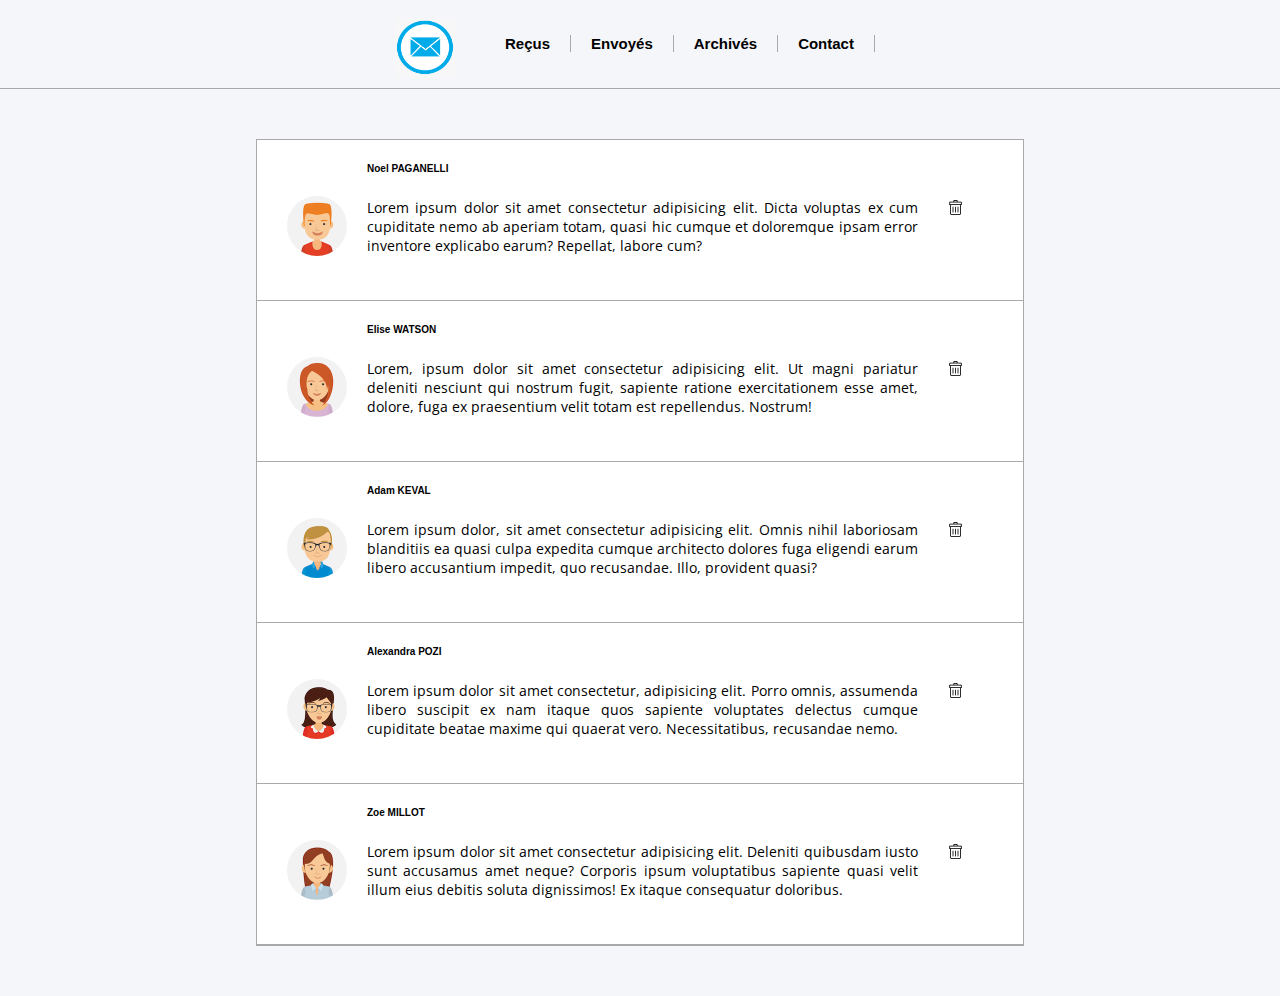
<file: index.html>
<!DOCTYPE html>
<html lang="en">

<head>
  <meta charset="UTF-8">
  <meta http-equiv="X-UA-Compatible" content="IE=edge">
  <meta name="viewport" content="width=device-width, initial-scale=1.0">
  <link rel="stylesheet" href="style.css">
  <link href="https://fonts.googleapis.com/css?family=Open+Sans:400,600" rel="stylesheet">
  <title>Document</title>
</head>

<body>

  <header>
    <div class="img">
      <img class="logo-top" src="/Assets/9-99173_blue-email-box-circle-png-transparent-icon-mail.png" alt="logo">
    </div>

    <div class="nav">
      <ul class="navBar">
        <li class="item">Reçus</li>
        <li class="item">Envoyés</li>
        <li class="item">Archivés</li>
        <li class="item">Contact</li>
      </ul>
    </div>
  </header>

  <div id="container">
    <div class="row">
      <img class="image" src="/Assets/avatar-1.jpg" alt="avatar-1">
      <div class="content">
        <h6>
          Noel PAGANELLI
        </h6>
        <p>Lorem ipsum dolor sit amet consectetur adipisicing elit. Dicta voluptas ex cum cupiditate nemo ab aperiam
          totam, quasi hic cumque et doloremque ipsam error inventore explicabo earum? Repellat, labore cum?

        </p>
      </div>
      <img class="logo" src="/Assets/trash.png" alt="trash">
    </div>

    <div class="row">
      <img class="image" src="/Assets/avatar-2.jpg" alt="avatar-2">
      <div class="content">
        <h6>
          Elise WATSON
        </h6>
        <p>Lorem, ipsum dolor sit amet consectetur adipisicing elit. Ut magni pariatur deleniti nesciunt qui nostrum
          fugit, sapiente ratione exercitationem esse amet, dolore, fuga ex praesentium velit totam est repellendus.
          Nostrum!

        </p>
      </div>
      <img class="logo" src="/Assets/trash.png" alt="trash">
    </div>

    <div class="row">
      <img class="image" src="/Assets/avatar-3.jpg" alt="avatar-3">
      <div class="content">
        <h6>
          Adam KEVAL
        </h6>
        <p>Lorem ipsum dolor, sit amet consectetur adipisicing elit. Omnis nihil laboriosam blanditiis ea quasi culpa
          expedita cumque architecto dolores fuga eligendi earum libero accusantium impedit, quo recusandae. Illo,
          provident quasi?
        </p>
      </div>
      <img class="logo" src="/Assets/trash.png" alt="trash">
    </div>

    <div class="row">
      <img class="image" src="/Assets/avatar-4.jpg" alt="avatar-4">
      <div class="content">
        <h6>
          Alexandra POZI
        </h6>
        <p>Lorem ipsum dolor sit amet consectetur, adipisicing elit. Porro omnis, assumenda libero suscipit ex nam
          itaque quos sapiente voluptates delectus cumque cupiditate beatae maxime qui quaerat vero. Necessitatibus,
          recusandae nemo.
        </p>
      </div>
      <img class="logo" src="/Assets/trash.png" alt="trash">
    </div>

    <div class="row">
      <img class="image" src="/Assets/avatar-5.jpg" alt="avatar-5">
      <div class="content">
        <h6>
          Zoe MILLOT
        </h6>
        <p>Lorem ipsum dolor sit amet consectetur adipisicing elit. Deleniti quibusdam iusto sunt accusamus amet neque?
          Corporis ipsum voluptatibus sapiente quasi velit illum eius debitis soluta dignissimos! Ex itaque consequatur
          doloribus.
        </p>
      </div>
      <img class="logo" src="/Assets/trash.png" alt="trash">
    </div>

</body>

</html>
</file>
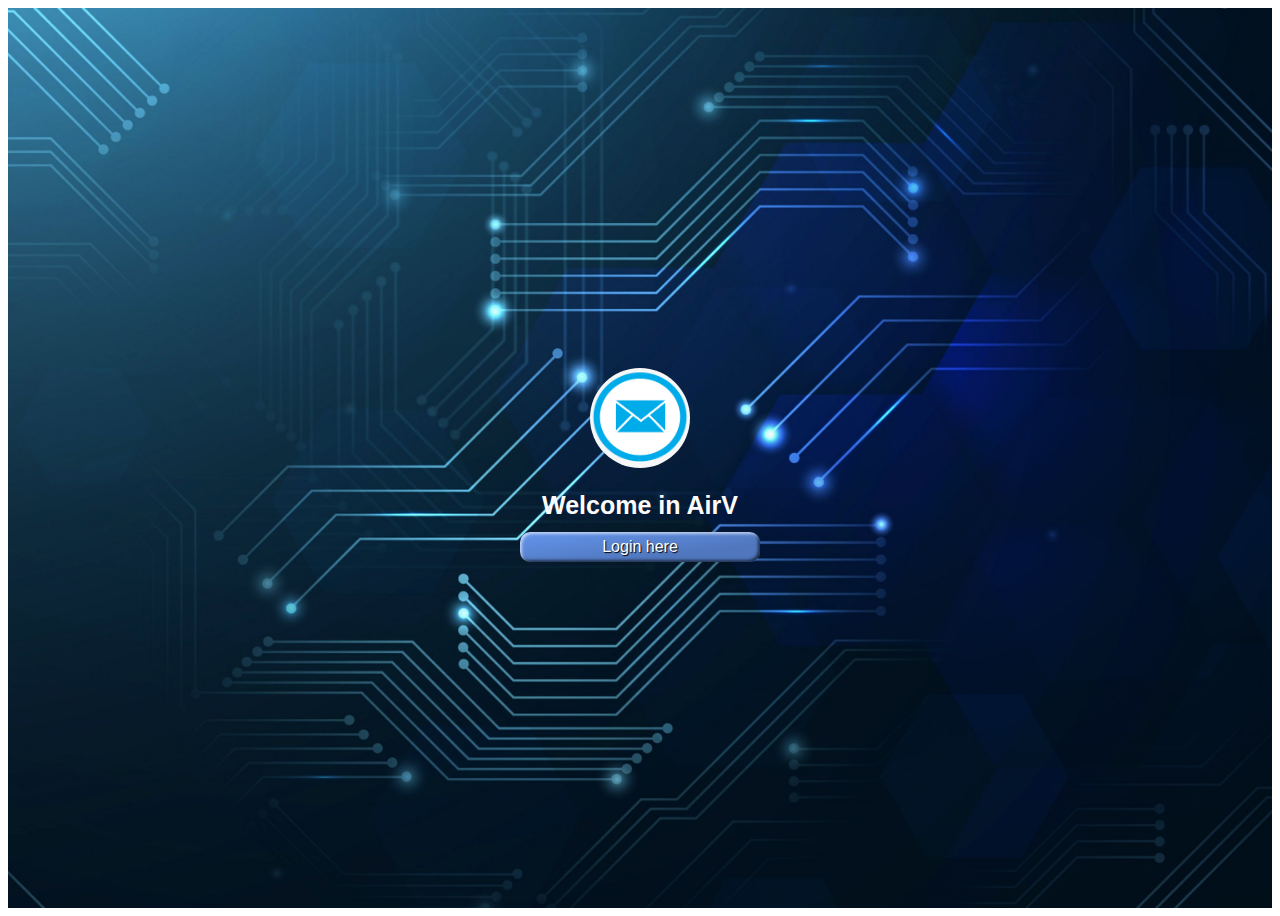
<file: accueil.html>
<!DOCTYPE html>
<html lang="en">

<head>
    <meta charset="UTF-8">
    <meta http-equiv="X-UA-Compatible" content="IE=edge">
    <meta name="viewport" content="width=device-width, initial-scale=1.0">
    <link rel="stylesheet" href="style-accueil.css">
    <title>Accueil</title>
</head>

<body>

    <div id="background">
        <div class="header">
            <img id="logo" src="/Assets/9-99173_blue-email-box-circle-png-transparent-icon-mail.png" alt="Logo">
            <h1>
                Welcome in AirV
            </h1>
            <a href="login.html" class="styled">Login here</a>
        </div>
    </div>



</body>

</html>
</file>
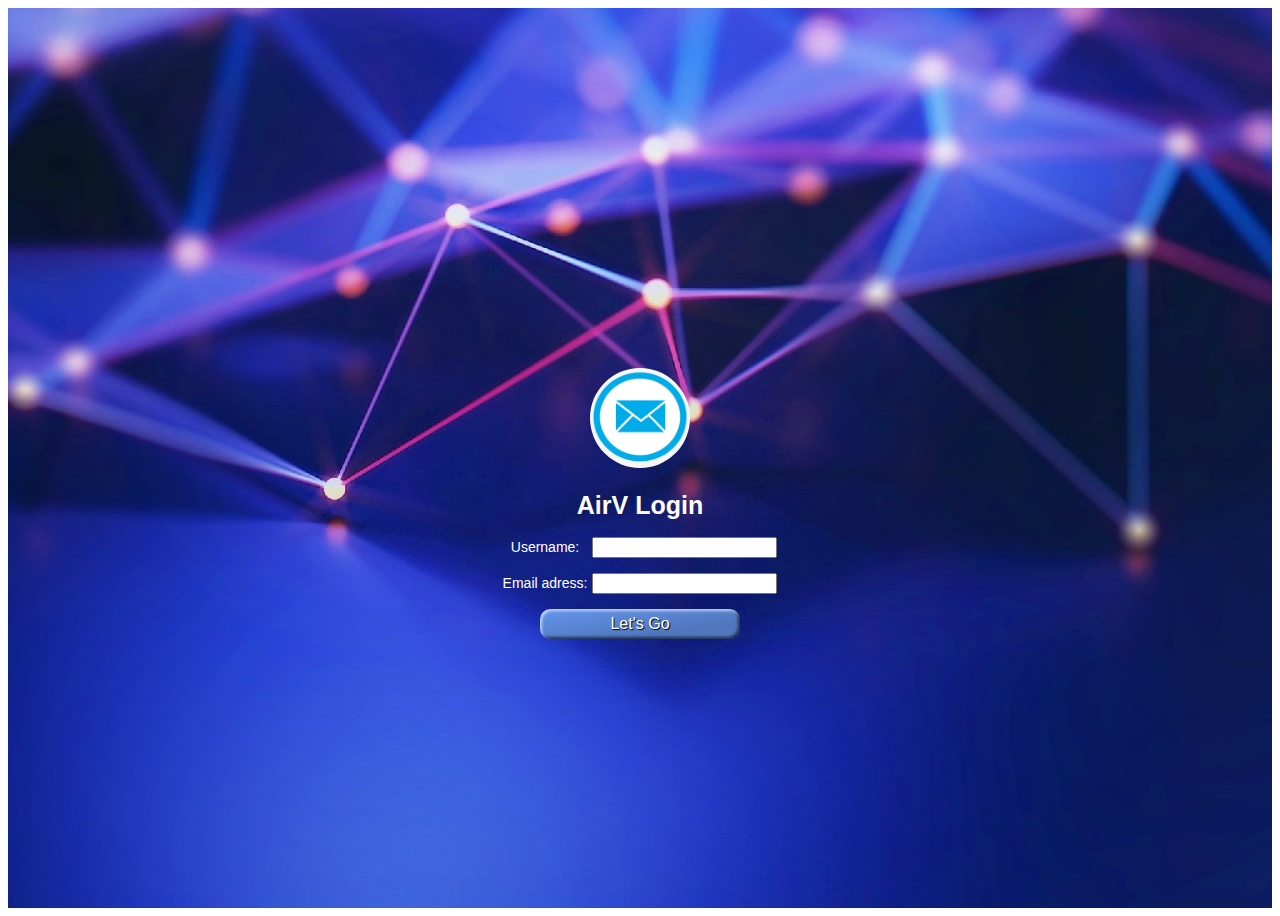
<file: login.html>
<!DOCTYPE html>
<html lang="en">

<head>
    <meta charset="UTF-8">
    <meta http-equiv="X-UA-Compatible" content="IE=edge">
    <meta name="viewport" content="width=device-width, initial-scale=1.0">
    <link rel="stylesheet" href="style-login.css">
    <title>Login Page</title>
</head>

<body>

    <div id="background">
        <div class="header">
            <img id="logo" src="/Assets/9-99173_blue-email-box-circle-png-transparent-icon-mail.png" alt="Logo">
            <h1>
                AirV Login
            </h1>


            <form action="index.html" method="get" class="form-example">
                <div class="form-example">
                    <label for="name"> Username: </label>
                    <input type="text" name="name" id="name" required>
                </div>
                <div class="form-example">
                    <label for="email">  Email adress: </label>
                    <input type="email" name="email" id="email" required>
                </div>
            <div class="style-btn">
                <button class="styled" type="submit"> Let's Go
                </button>
            </div>
            </form>
        </div>
    </div>



</body>

</html>
</file>
<file: style.css>
body {
    margin: 0;
    padding: 0;
    background-color:#F5F6FA;
  }

header {
    
    width: 100%;
    display: flex;
    flex-direction: row;
    justify-content: center;
    background-color:#F5F6FA;
    border-bottom: 1px solid;
    border-color:darkgrey;
}

.navBar {
    list-style-type: none;
    display: flex;
    justify-content: center;
    align-items: center;
    color:black;
    font-weight: bold;
    font-size: 15px;
    font-family: sans-serif;
    padding: 20px;

}

.item {

    padding-right: 20px;
    padding-left: 20px;
    border-right: 1px solid;
    border-color:darkgrey;

}

.logo-top {
    height: 60px;
    width: 60px;
    margin-bottom: 10px;
    padding-top: 18px;
    padding-right: 10px;
    padding-left: 10px;
    display: flex;
    flex-direction: row;
    justify-content: center;
  }
  
.row {
    padding-right: 30px;
    padding-left: 30px;
    /* height: 160px; */
    /* bonus responsive
    (permet d'éviter l'overlap des descriptions et images)
    commenter height pour activer les 2 lignes ci-dessous */
    min-height: 160px;
    min-width: 240px;
    display: flex;
    flex-direction: row;
    justify-content: center;
    border-bottom: 1px solid;
    border-color:darkgrey;

}
  
.image {
  
    width: 60px;
    height: 60px;
    margin-right: 20px;
    border-radius: 90px;
    display: flex;
    flex-direction: column;
    align-items: center;
    justify-content:center;
    margin-top: 8%;
  }

p {
    margin-top: 0;
    margin-bottom: 5px;
    text-align: justify;
    font-size: 14px;
    font-family: 'Open Sans', sans-serif;
  }
  
.logo {
    height: 15px;
    width: 15px;
    margin-bottom: 10px;
    padding: 60px;
    padding-right: 30px;
    padding-left: 30px;
    display: flex;
    flex-direction: row;
  }

  #container {
    margin: 50px;
    margin-left: 20%;
    margin-right: 20%;
    background-color: white;
    /* bonus responsive
    (width de l'image + padding right et left)
    pour bloquer la largeur du container */
    min-width: 300px;
    border: 1px solid;
    border-color:darkgrey;
  }

h6 {
    color:black;
    font-weight: bold;
    font-size: 10px;
    font-family: sans-serif;
  }
</file>
<file: style-accueil.css>
#background {
    height: 100vh;
    width: 100%;
    background-image: url(/Assets/5506731.jpg);
    background-position: center center;
    background-size: cover;
    text-align: center;
    display: flex;
    flex-direction: column;
  }

 #logo {
    height: 100px;
    width: 100px;
    margin-bottom: 10px;
    border-radius: 90px;
  }

.header {
    padding-top: 40vh;
    display: flex;
    flex-direction: column;
    justify-content: center;
    align-items: center;
  }

h1 {
    margin: 0;
    padding: 1%;
    color: #fefcfa;
    font-weight: bold;
    font-size: 25px;
    font-family:Verdana, Geneva, Tahoma, sans-serif;
  }


.styled {
    display: flex;
    flex-direction: row;
    justify-content: center;
    align-items: center;
    width: 200px;
    height: 30px;
    border: 0;
    line-height: 2.5;
    padding: 0 20px;
    font-size: 1rem;
    font-family:'Open Sans', sans-serif;
    text-align: center;
    color: #fff;
    text-shadow: 1px 1px 1px #000;
    border-radius: 10px;
    background-color:cornflowerblue;
    background-image: linear-gradient(to top left,
                                      rgba(0, 0, 0, .2),
                                      rgba(0, 0, 0, .2) 30%,
                                      rgba(0, 0, 0, 0));
    box-shadow: inset 2px 2px 3px rgba(255, 255, 255, .6),
                inset -2px -2px 3px rgba(0, 0, 0, .6);
    text-decoration: none;
}

.styled:hover {
    background-color:blueviolet;
}

.styled:active {
    box-shadow: inset -2px -2px 3px rgba(255, 255, 255, .6),
                inset 2px 2px 3px rgba(0, 0, 0, .6);
}
</file>
<file: style-login.css>
#background {
    height: 100vh;
    width: 100%;
    background-image: url(/Assets/background-accueil.jpeg);
    background-position: center center;
    background-size: cover;
    text-align: center;
    display: flex;
    flex-direction: column;
  }

 #logo {
    height: 100px;
    width: 100px;
    margin-bottom: 10px;
    border-radius: 90px;
  }

.header {
    padding-top: 40vh;
    display: flex;
    flex-direction: column;
    justify-content: center;
    align-items: center;
  }

h1 {
    margin: 0;
    padding: 1%;
    color: #fefcfa;
    font-weight: bold;
    font-size: 25px;
    font-family: sans-serif;
  }

.styled {

    display: flex;
    flex-direction: row;
    justify-content: center;
    align-items: center;
    width: 200px;
    height: 30px;
    border: 0;
    line-height: 2.5;
    padding: 0 20px;
    font-size: 1rem;
    text-align: center;
    color: #fff;
    text-shadow: 1px 1px 1px #000;
    border-radius: 10px;
    background-color:cornflowerblue;
    background-image: linear-gradient(to top left,
                                      rgba(0, 0, 0, .2),
                                      rgba(0, 0, 0, .2) 30%,
                                      rgba(0, 0, 0, 0));
    box-shadow: inset 2px 2px 3px rgba(255, 255, 255, .6),
                inset -2px -2px 3px rgba(0, 0, 0, .6);


}
.styled:hover {
    background-color:blueviolet;
}

.styled:active {
    box-shadow: inset -2px -2px 3px rgba(255, 255, 255, .6),
                inset 2px 2px 3px rgba(0, 0, 0, .6);
}

  
form.form-example {
    display: block;
    justify-content: space-between;
    border-spacing: 5px
}

/* */

div.form-example {
    display: table-row;
}

label, input {
    display: table-cell;
    margin-bottom: 10px;
}

label {
   
    color:#fff;
    font-size: 14px;
    font-family: 'Open Sans', sans-serif
}

.style-btn {

    width: 100%;
    display: flex;
    justify-content: center;
}
</file>
